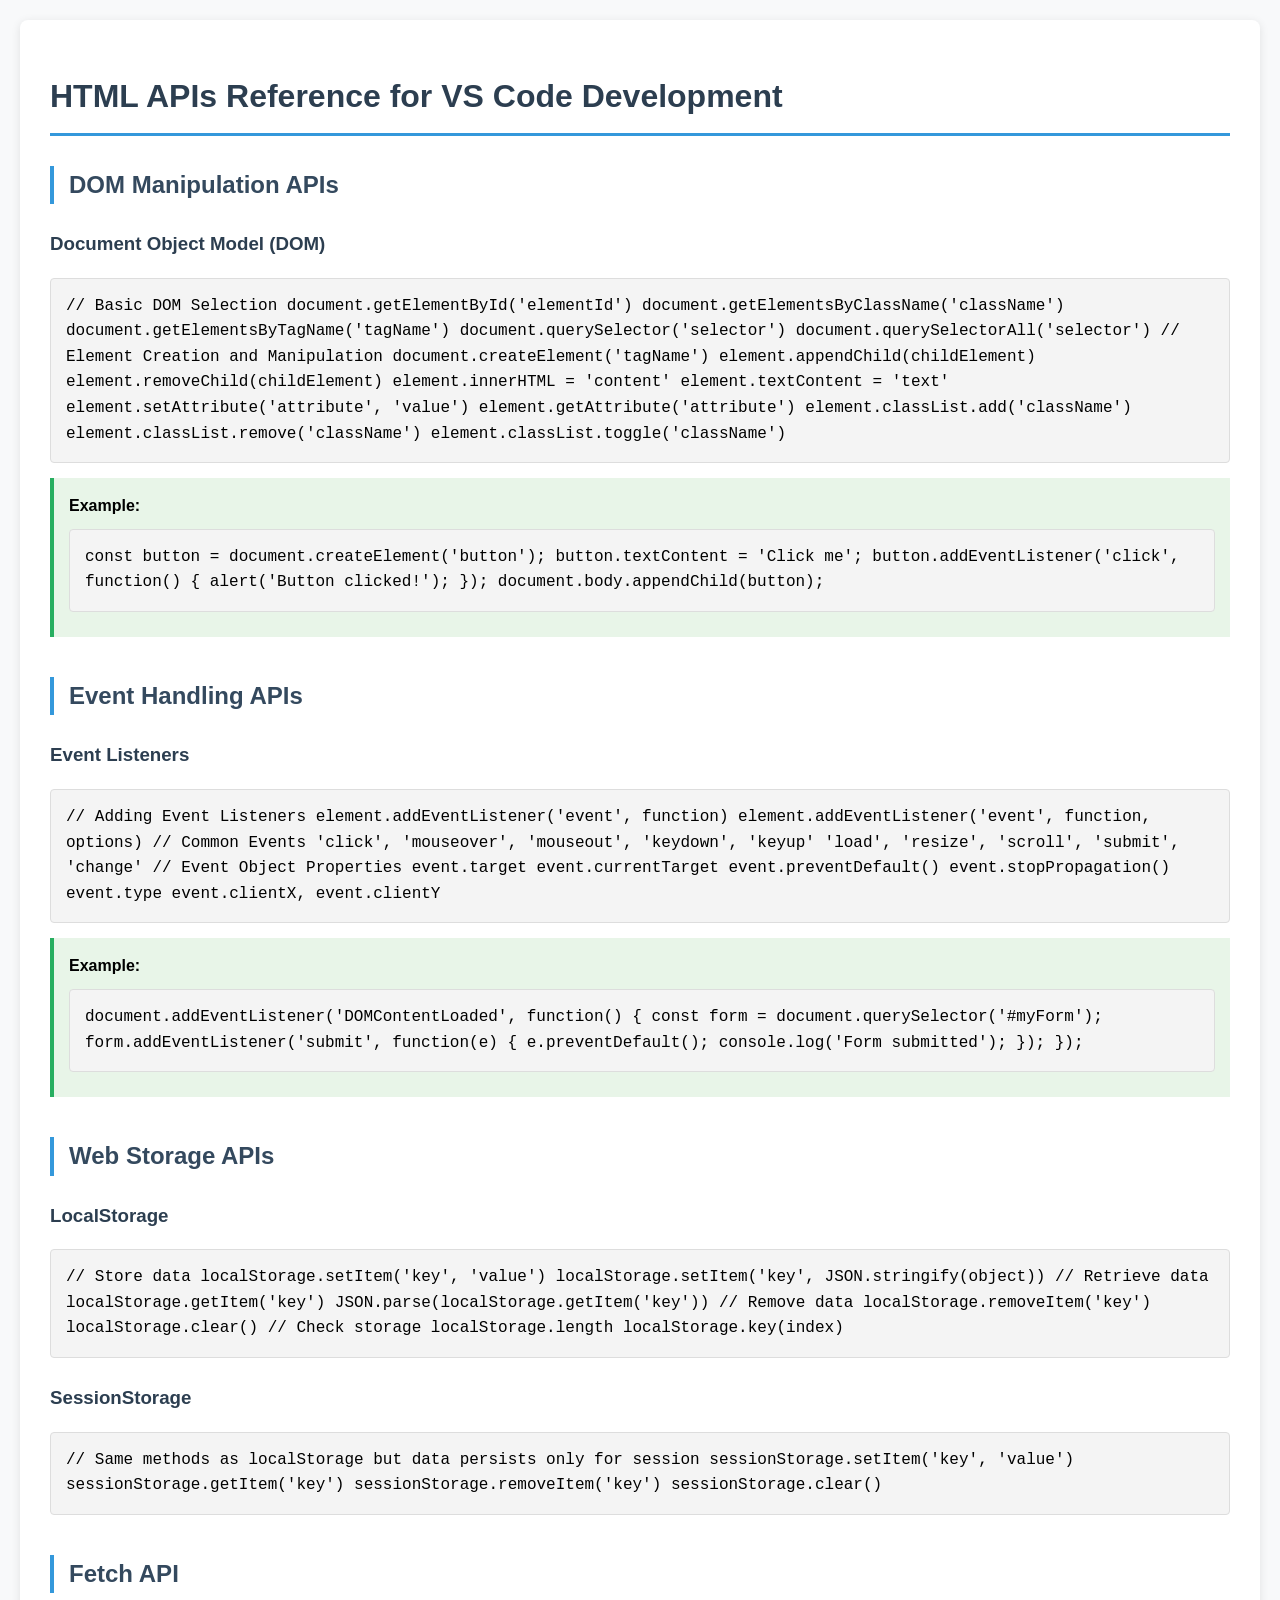
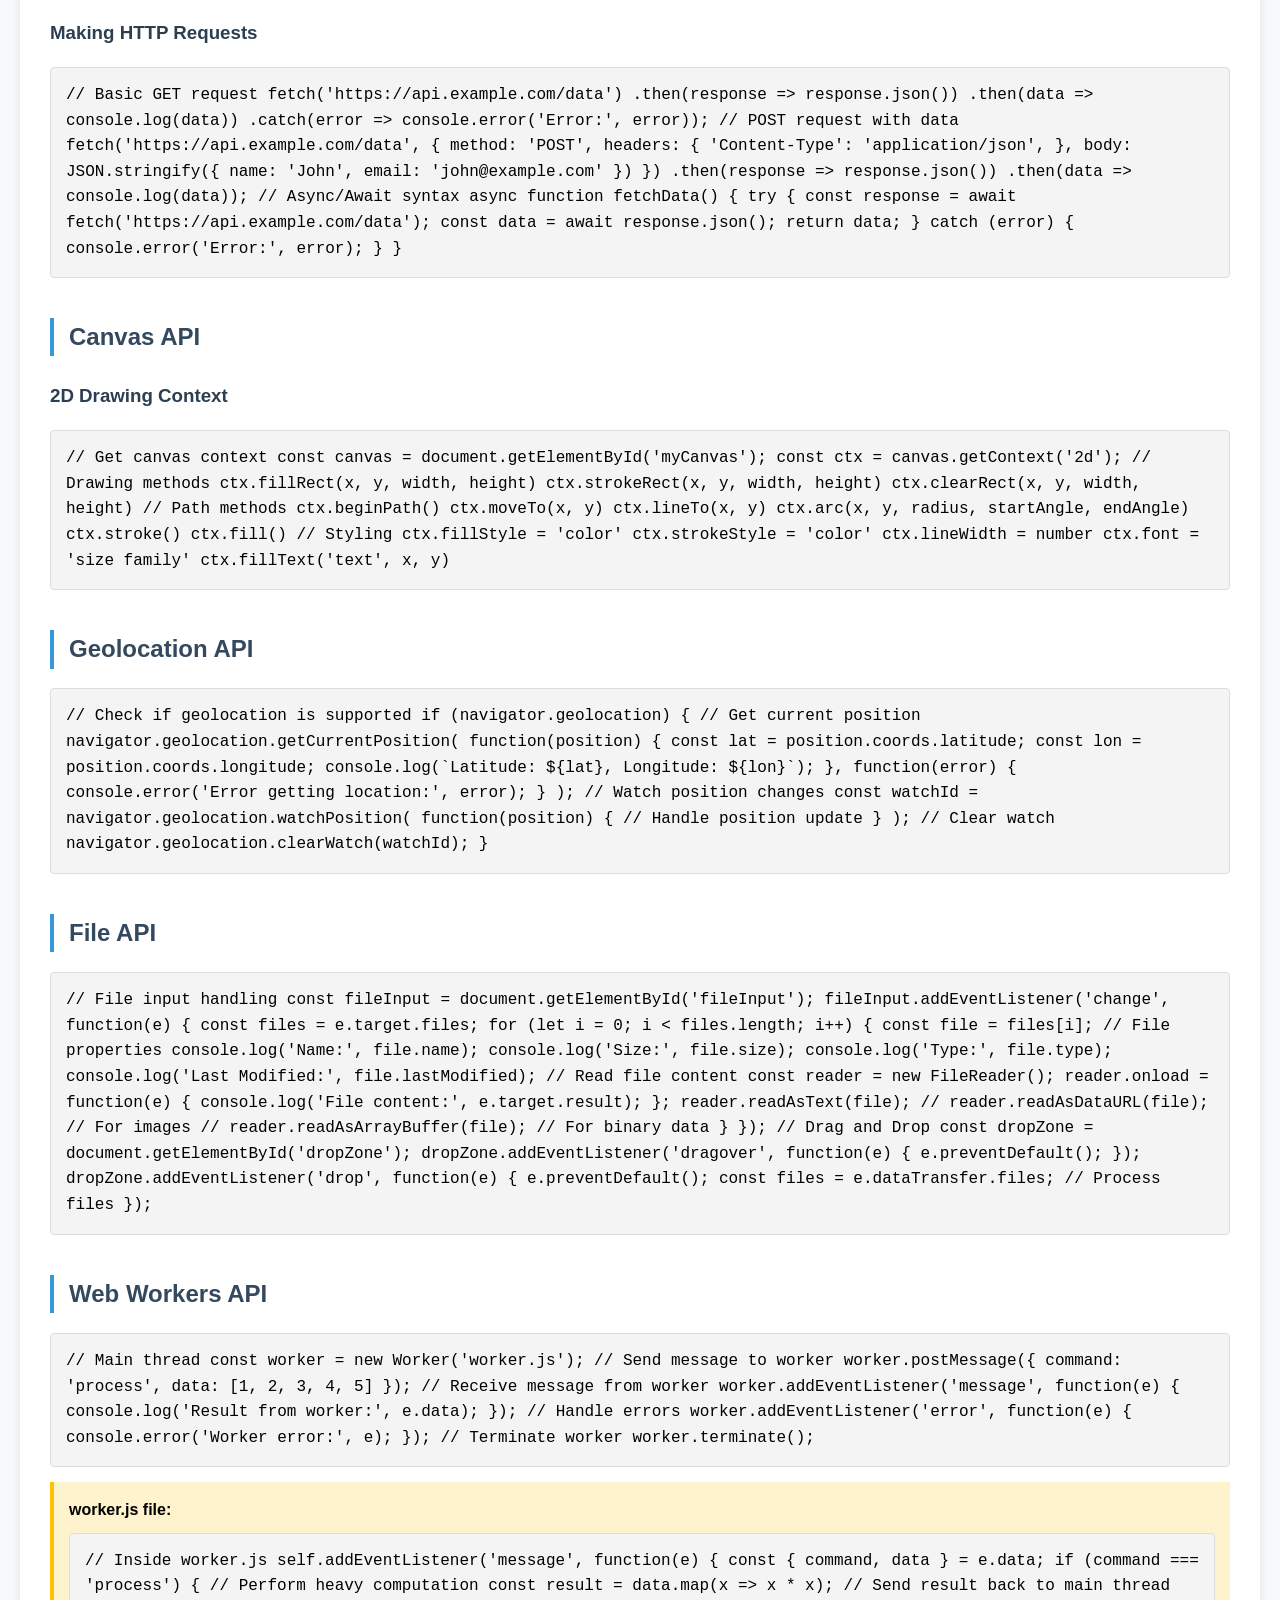
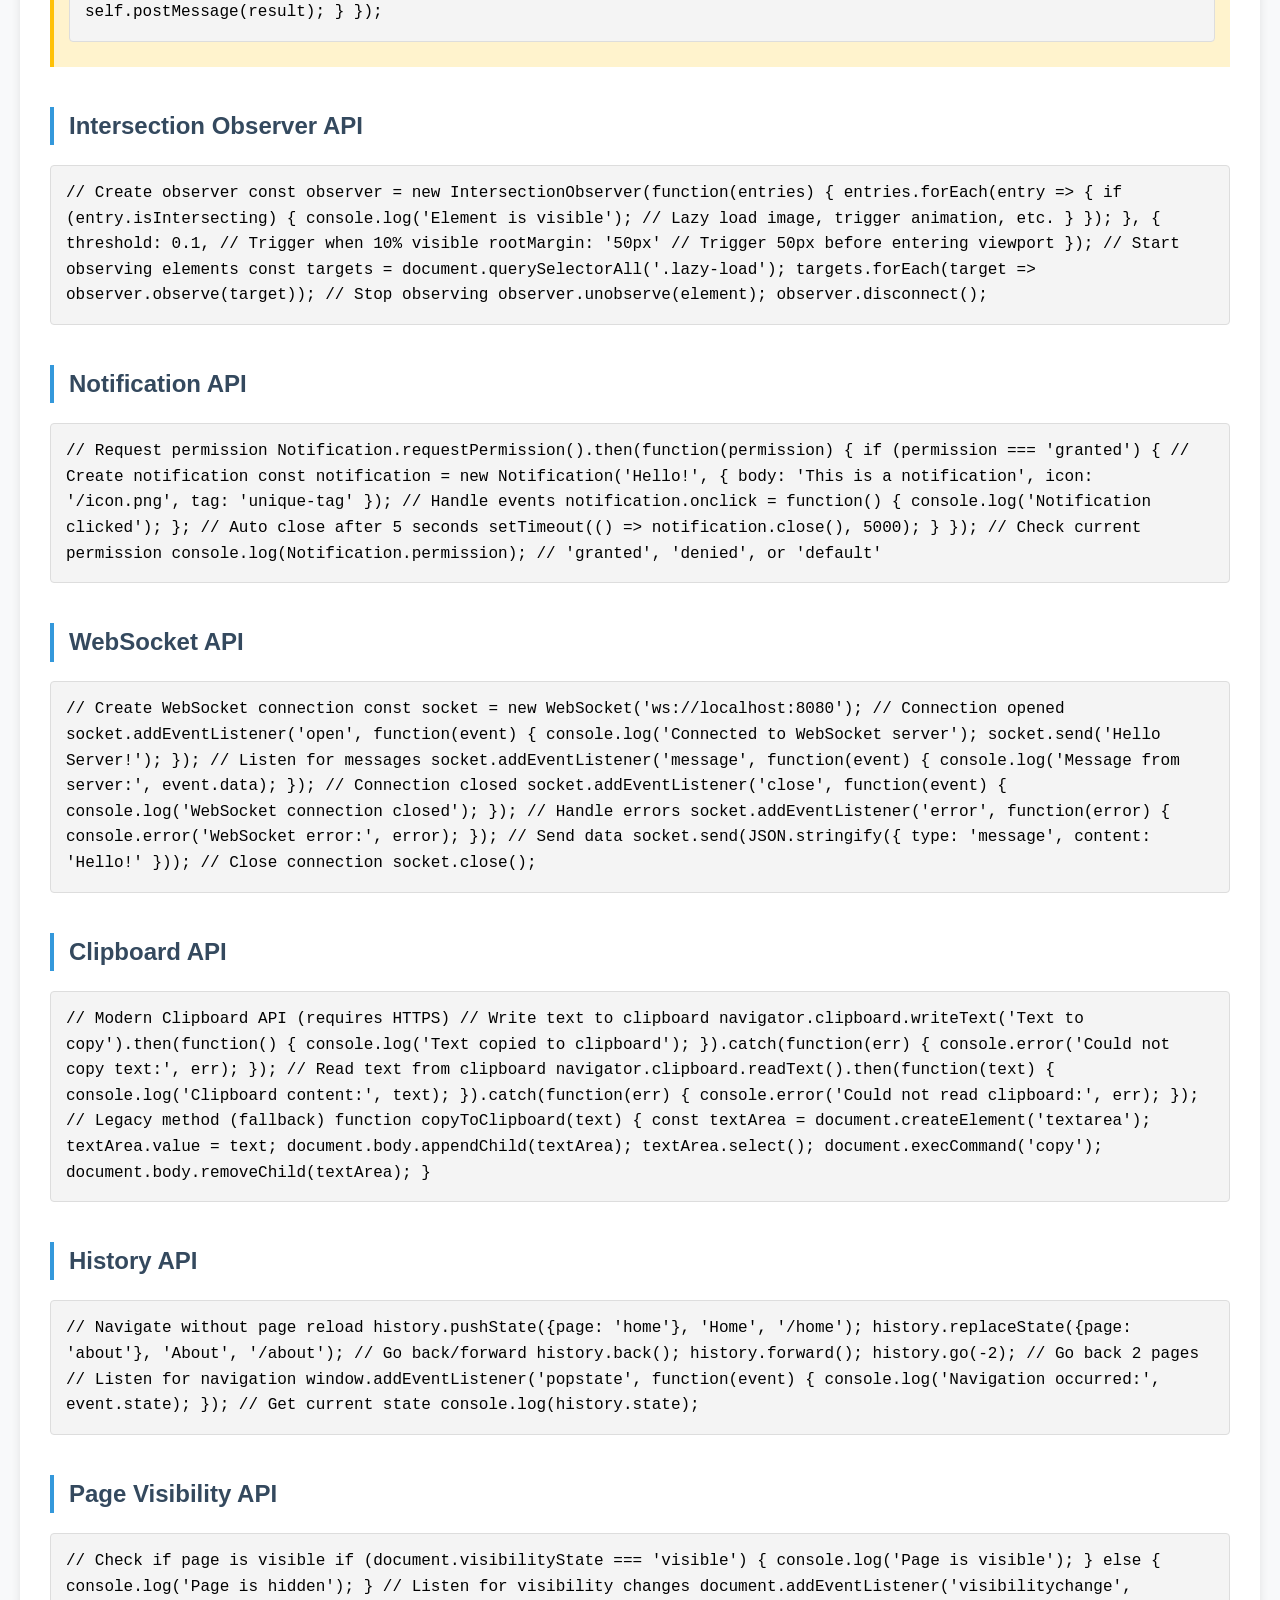
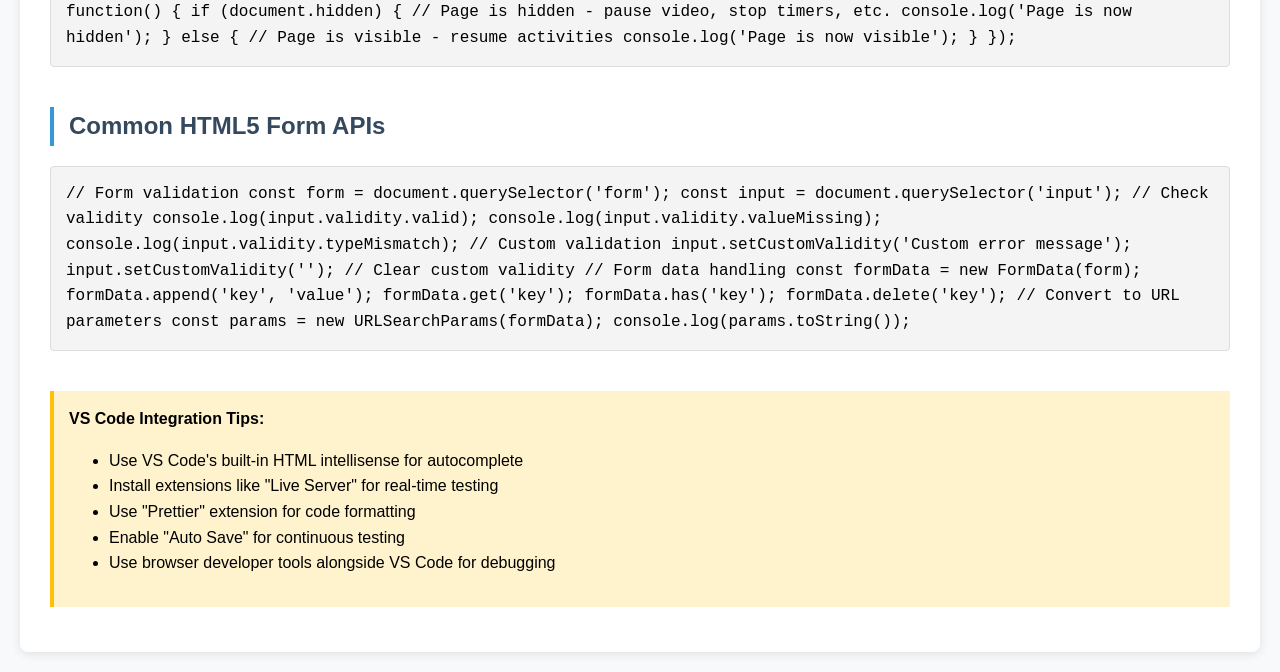
<file: API.html>
<!DOCTYPE html>
<html lang="en">
<head>
    <meta charset="UTF-8">
    <meta name="viewport" content="width=device-width, initial-scale=1.0">
    <title>HTML APIs Reference for VS Code</title>
    <style>
        body {
            font-family: 'Segoe UI', Tahoma, Geneva, Verdana, sans-serif;
            line-height: 1.6;
            margin: 0;
            padding: 20px;
            background-color: #f8f9fa;
        }
        .container {
            max-width: 1200px;
            margin: 0 auto;
            background: white;
            padding: 30px;
            border-radius: 8px;
            box-shadow: 0 2px 10px rgba(0,0,0,0.1);
        }
        h1 {
            color: #2c3e50;
            border-bottom: 3px solid #3498db;
            padding-bottom: 10px;
        }
        h2 {
            color: #34495e;
            margin-top: 30px;
            border-left: 4px solid #3498db;
            padding-left: 15px;
        }
        h3 {
            color: #2c3e50;
            margin-top: 25px;
        }
        .code-block {
            background-color: #f4f4f4;
            border: 1px solid #ddd;
            border-radius: 4px;
            padding: 15px;
            margin: 10px 0;
            font-family: Consolas, 'Courier New', monospace;
            overflow-x: auto;
        }
        .example {
            background-color: #e8f5e8;
            border-left: 4px solid #27ae60;
            padding: 15px;
            margin: 15px 0;
        }
        .note {
            background-color: #fff3cd;
            border-left: 4px solid #ffc107;
            padding: 15px;
            margin: 15px 0;
        }
        .method {
            background-color: #f8f9fa;
            border: 1px solid #dee2e6;
            padding: 10px;
            margin: 10px 0;
            border-radius: 4px;
        }
        .method-name {
            font-weight: bold;
            color: #007bff;
        }
        table {
            width: 100%;
            border-collapse: collapse;
            margin: 15px 0;
        }
        th, td {
            border: 1px solid #ddd;
            padding: 12px;
            text-align: left;
        }
        th {
            background-color: #f2f2f2;
            font-weight: bold;
        }
        .api-section {
            margin-bottom: 40px;
        }
    </style>
</head>
<body>
    <div class="container">
        <h1>HTML APIs Reference for VS Code Development</h1>
        
        <div class="api-section">
            <h2>DOM Manipulation APIs</h2>
            
            <h3>Document Object Model (DOM)</h3>
            <div class="code-block">
// Basic DOM Selection
document.getElementById('elementId')
document.getElementsByClassName('className')
document.getElementsByTagName('tagName')
document.querySelector('selector')
document.querySelectorAll('selector')

// Element Creation and Manipulation
document.createElement('tagName')
element.appendChild(childElement)
element.removeChild(childElement)
element.innerHTML = 'content'
element.textContent = 'text'
element.setAttribute('attribute', 'value')
element.getAttribute('attribute')
element.classList.add('className')
element.classList.remove('className')
element.classList.toggle('className')
            </div>
            
            <div class="example">
                <strong>Example:</strong>
                <div class="code-block">
const button = document.createElement('button');
button.textContent = 'Click me';
button.addEventListener('click', function() {
    alert('Button clicked!');
});
document.body.appendChild(button);
                </div>
            </div>
        </div>

        <div class="api-section">
            <h2>Event Handling APIs</h2>
            
            <h3>Event Listeners</h3>
            <div class="code-block">
// Adding Event Listeners
element.addEventListener('event', function)
element.addEventListener('event', function, options)

// Common Events
'click', 'mouseover', 'mouseout', 'keydown', 'keyup'
'load', 'resize', 'scroll', 'submit', 'change'

// Event Object Properties
event.target
event.currentTarget
event.preventDefault()
event.stopPropagation()
event.type
event.clientX, event.clientY
            </div>
            
            <div class="example">
                <strong>Example:</strong>
                <div class="code-block">
document.addEventListener('DOMContentLoaded', function() {
    const form = document.querySelector('#myForm');
    form.addEventListener('submit', function(e) {
        e.preventDefault();
        console.log('Form submitted');
    });
});
                </div>
            </div>
        </div>

        <div class="api-section">
            <h2>Web Storage APIs</h2>
            
            <h3>LocalStorage</h3>
            <div class="code-block">
// Store data
localStorage.setItem('key', 'value')
localStorage.setItem('key', JSON.stringify(object))

// Retrieve data  
localStorage.getItem('key')
JSON.parse(localStorage.getItem('key'))

// Remove data
localStorage.removeItem('key')
localStorage.clear()

// Check storage
localStorage.length
localStorage.key(index)
            </div>
            
            <h3>SessionStorage</h3>
            <div class="code-block">
// Same methods as localStorage but data persists only for session
sessionStorage.setItem('key', 'value')
sessionStorage.getItem('key')
sessionStorage.removeItem('key')
sessionStorage.clear()
            </div>
        </div>

        <div class="api-section">
            <h2>Fetch API</h2>
            
            <h3>Making HTTP Requests</h3>
            <div class="code-block">
// Basic GET request
fetch('https://api.example.com/data')
    .then(response => response.json())
    .then(data => console.log(data))
    .catch(error => console.error('Error:', error));

// POST request with data
fetch('https://api.example.com/data', {
    method: 'POST',
    headers: {
        'Content-Type': 'application/json',
    },
    body: JSON.stringify({
        name: 'John',
        email: 'john@example.com'
    })
})
.then(response => response.json())
.then(data => console.log(data));

// Async/Await syntax
async function fetchData() {
    try {
        const response = await fetch('https://api.example.com/data');
        const data = await response.json();
        return data;
    } catch (error) {
        console.error('Error:', error);
    }
}
            </div>
        </div>

        <div class="api-section">
            <h2>Canvas API</h2>
            
            <h3>2D Drawing Context</h3>
            <div class="code-block">
// Get canvas context
const canvas = document.getElementById('myCanvas');
const ctx = canvas.getContext('2d');

// Drawing methods
ctx.fillRect(x, y, width, height)
ctx.strokeRect(x, y, width, height)
ctx.clearRect(x, y, width, height)

// Path methods
ctx.beginPath()
ctx.moveTo(x, y)
ctx.lineTo(x, y)
ctx.arc(x, y, radius, startAngle, endAngle)
ctx.stroke()
ctx.fill()

// Styling
ctx.fillStyle = 'color'
ctx.strokeStyle = 'color'
ctx.lineWidth = number
ctx.font = 'size family'
ctx.fillText('text', x, y)
            </div>
        </div>

        <div class="api-section">
            <h2>Geolocation API</h2>
            
            <div class="code-block">
// Check if geolocation is supported
if (navigator.geolocation) {
    // Get current position
    navigator.geolocation.getCurrentPosition(
        function(position) {
            const lat = position.coords.latitude;
            const lon = position.coords.longitude;
            console.log(`Latitude: ${lat}, Longitude: ${lon}`);
        },
        function(error) {
            console.error('Error getting location:', error);
        }
    );
    
    // Watch position changes
    const watchId = navigator.geolocation.watchPosition(
        function(position) {
            // Handle position update
        }
    );
    
    // Clear watch
    navigator.geolocation.clearWatch(watchId);
}
            </div>
        </div>

        <div class="api-section">
            <h2>File API</h2>
            
            <div class="code-block">
// File input handling
const fileInput = document.getElementById('fileInput');
fileInput.addEventListener('change', function(e) {
    const files = e.target.files;
    
    for (let i = 0; i < files.length; i++) {
        const file = files[i];
        
        // File properties
        console.log('Name:', file.name);
        console.log('Size:', file.size);
        console.log('Type:', file.type);
        console.log('Last Modified:', file.lastModified);
        
        // Read file content
        const reader = new FileReader();
        reader.onload = function(e) {
            console.log('File content:', e.target.result);
        };
        reader.readAsText(file);
        // reader.readAsDataURL(file); // For images
        // reader.readAsArrayBuffer(file); // For binary data
    }
});

// Drag and Drop
const dropZone = document.getElementById('dropZone');
dropZone.addEventListener('dragover', function(e) {
    e.preventDefault();
});

dropZone.addEventListener('drop', function(e) {
    e.preventDefault();
    const files = e.dataTransfer.files;
    // Process files
});
            </div>
        </div>

        <div class="api-section">
            <h2>Web Workers API</h2>
            
            <div class="code-block">
// Main thread
const worker = new Worker('worker.js');

// Send message to worker
worker.postMessage({
    command: 'process',
    data: [1, 2, 3, 4, 5]
});

// Receive message from worker
worker.addEventListener('message', function(e) {
    console.log('Result from worker:', e.data);
});

// Handle errors
worker.addEventListener('error', function(e) {
    console.error('Worker error:', e);
});

// Terminate worker
worker.terminate();
            </div>
            
            <div class="note">
                <strong>worker.js file:</strong>
                <div class="code-block">
// Inside worker.js
self.addEventListener('message', function(e) {
    const { command, data } = e.data;
    
    if (command === 'process') {
        // Perform heavy computation
        const result = data.map(x => x * x);
        
        // Send result back to main thread
        self.postMessage(result);
    }
});
                </div>
            </div>
        </div>

        <div class="api-section">
            <h2>Intersection Observer API</h2>
            
            <div class="code-block">
// Create observer
const observer = new IntersectionObserver(function(entries) {
    entries.forEach(entry => {
        if (entry.isIntersecting) {
            console.log('Element is visible');
            // Lazy load image, trigger animation, etc.
        }
    });
}, {
    threshold: 0.1, // Trigger when 10% visible
    rootMargin: '50px' // Trigger 50px before entering viewport
});

// Start observing elements
const targets = document.querySelectorAll('.lazy-load');
targets.forEach(target => observer.observe(target));

// Stop observing
observer.unobserve(element);
observer.disconnect();
            </div>
        </div>

        <div class="api-section">
            <h2>Notification API</h2>
            
            <div class="code-block">
// Request permission
Notification.requestPermission().then(function(permission) {
    if (permission === 'granted') {
        // Create notification
        const notification = new Notification('Hello!', {
            body: 'This is a notification',
            icon: '/icon.png',
            tag: 'unique-tag'
        });
        
        // Handle events
        notification.onclick = function() {
            console.log('Notification clicked');
        };
        
        // Auto close after 5 seconds
        setTimeout(() => notification.close(), 5000);
    }
});

// Check current permission
console.log(Notification.permission); // 'granted', 'denied', or 'default'
            </div>
        </div>

        <div class="api-section">
            <h2>WebSocket API</h2>
            
            <div class="code-block">
// Create WebSocket connection
const socket = new WebSocket('ws://localhost:8080');

// Connection opened
socket.addEventListener('open', function(event) {
    console.log('Connected to WebSocket server');
    socket.send('Hello Server!');
});

// Listen for messages
socket.addEventListener('message', function(event) {
    console.log('Message from server:', event.data);
});

// Connection closed
socket.addEventListener('close', function(event) {
    console.log('WebSocket connection closed');
});

// Handle errors
socket.addEventListener('error', function(error) {
    console.error('WebSocket error:', error);
});

// Send data
socket.send(JSON.stringify({
    type: 'message',
    content: 'Hello!'
}));

// Close connection
socket.close();
            </div>
        </div>

        <div class="api-section">
            <h2>Clipboard API</h2>
            
            <div class="code-block">
// Modern Clipboard API (requires HTTPS)
// Write text to clipboard
navigator.clipboard.writeText('Text to copy').then(function() {
    console.log('Text copied to clipboard');
}).catch(function(err) {
    console.error('Could not copy text:', err);
});

// Read text from clipboard
navigator.clipboard.readText().then(function(text) {
    console.log('Clipboard content:', text);
}).catch(function(err) {
    console.error('Could not read clipboard:', err);
});

// Legacy method (fallback)
function copyToClipboard(text) {
    const textArea = document.createElement('textarea');
    textArea.value = text;
    document.body.appendChild(textArea);
    textArea.select();
    document.execCommand('copy');
    document.body.removeChild(textArea);
}
            </div>
        </div>

        <div class="api-section">
            <h2>History API</h2>
            
            <div class="code-block">
// Navigate without page reload
history.pushState({page: 'home'}, 'Home', '/home');
history.replaceState({page: 'about'}, 'About', '/about');

// Go back/forward
history.back();
history.forward();
history.go(-2); // Go back 2 pages

// Listen for navigation
window.addEventListener('popstate', function(event) {
    console.log('Navigation occurred:', event.state);
});

// Get current state
console.log(history.state);
            </div>
        </div>

        <div class="api-section">
            <h2>Page Visibility API</h2>
            
            <div class="code-block">
// Check if page is visible
if (document.visibilityState === 'visible') {
    console.log('Page is visible');
} else {
    console.log('Page is hidden');
}

// Listen for visibility changes
document.addEventListener('visibilitychange', function() {
    if (document.hidden) {
        // Page is hidden - pause video, stop timers, etc.
        console.log('Page is now hidden');
    } else {
        // Page is visible - resume activities
        console.log('Page is now visible');
    }
});
            </div>
        </div>

        <div class="api-section">
            <h2>Common HTML5 Form APIs</h2>
            
            <div class="code-block">
// Form validation
const form = document.querySelector('form');
const input = document.querySelector('input');

// Check validity
console.log(input.validity.valid);
console.log(input.validity.valueMissing);
console.log(input.validity.typeMismatch);

// Custom validation
input.setCustomValidity('Custom error message');
input.setCustomValidity(''); // Clear custom validity

// Form data handling
const formData = new FormData(form);
formData.append('key', 'value');
formData.get('key');
formData.has('key');
formData.delete('key');

// Convert to URL parameters
const params = new URLSearchParams(formData);
console.log(params.toString());
            </div>
        </div>

        <div class="note">
            <strong>VS Code Integration Tips:</strong>
            <ul>
                <li>Use VS Code's built-in HTML intellisense for autocomplete</li>
                <li>Install extensions like "Live Server" for real-time testing</li>
                <li>Use "Prettier" extension for code formatting</li>
                <li>Enable "Auto Save" for continuous testing</li>
                <li>Use browser developer tools alongside VS Code for debugging</li>
            </ul>
        </div>
    </div>
</body>
</html>
</file>
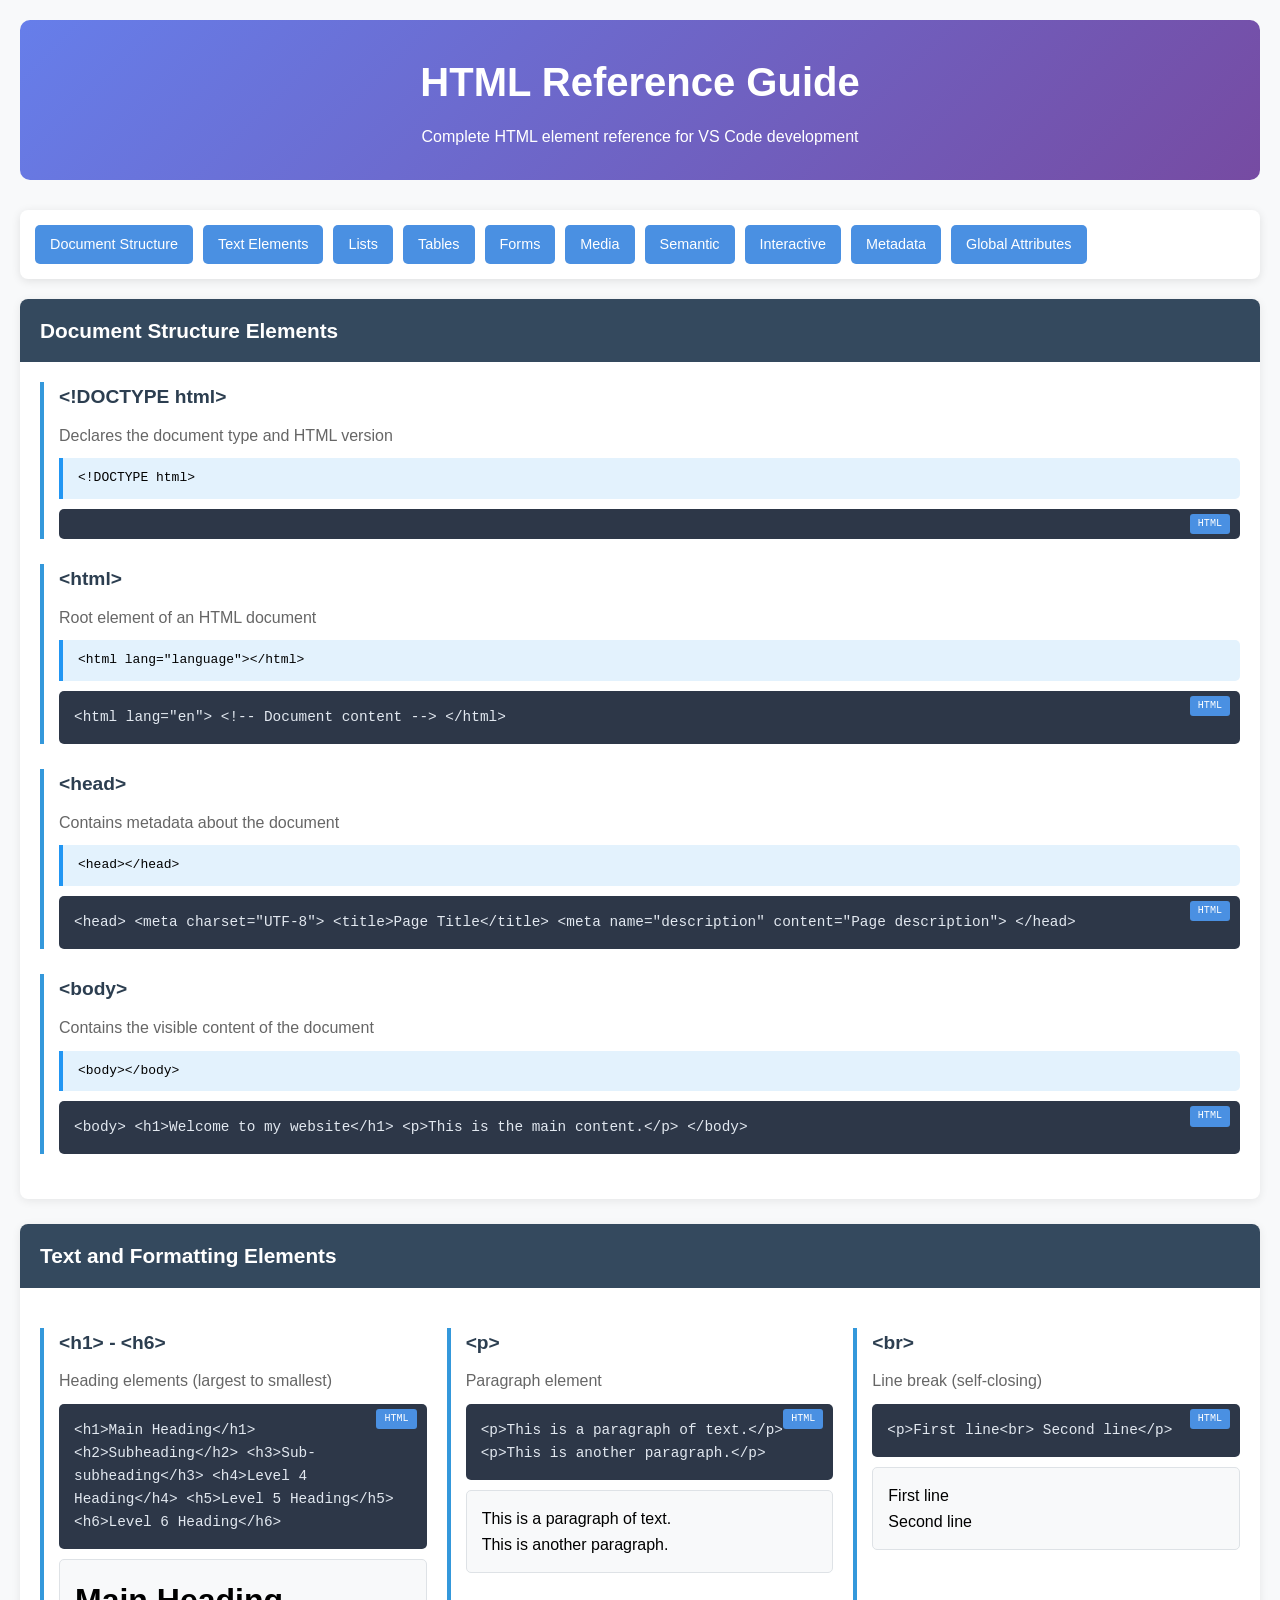
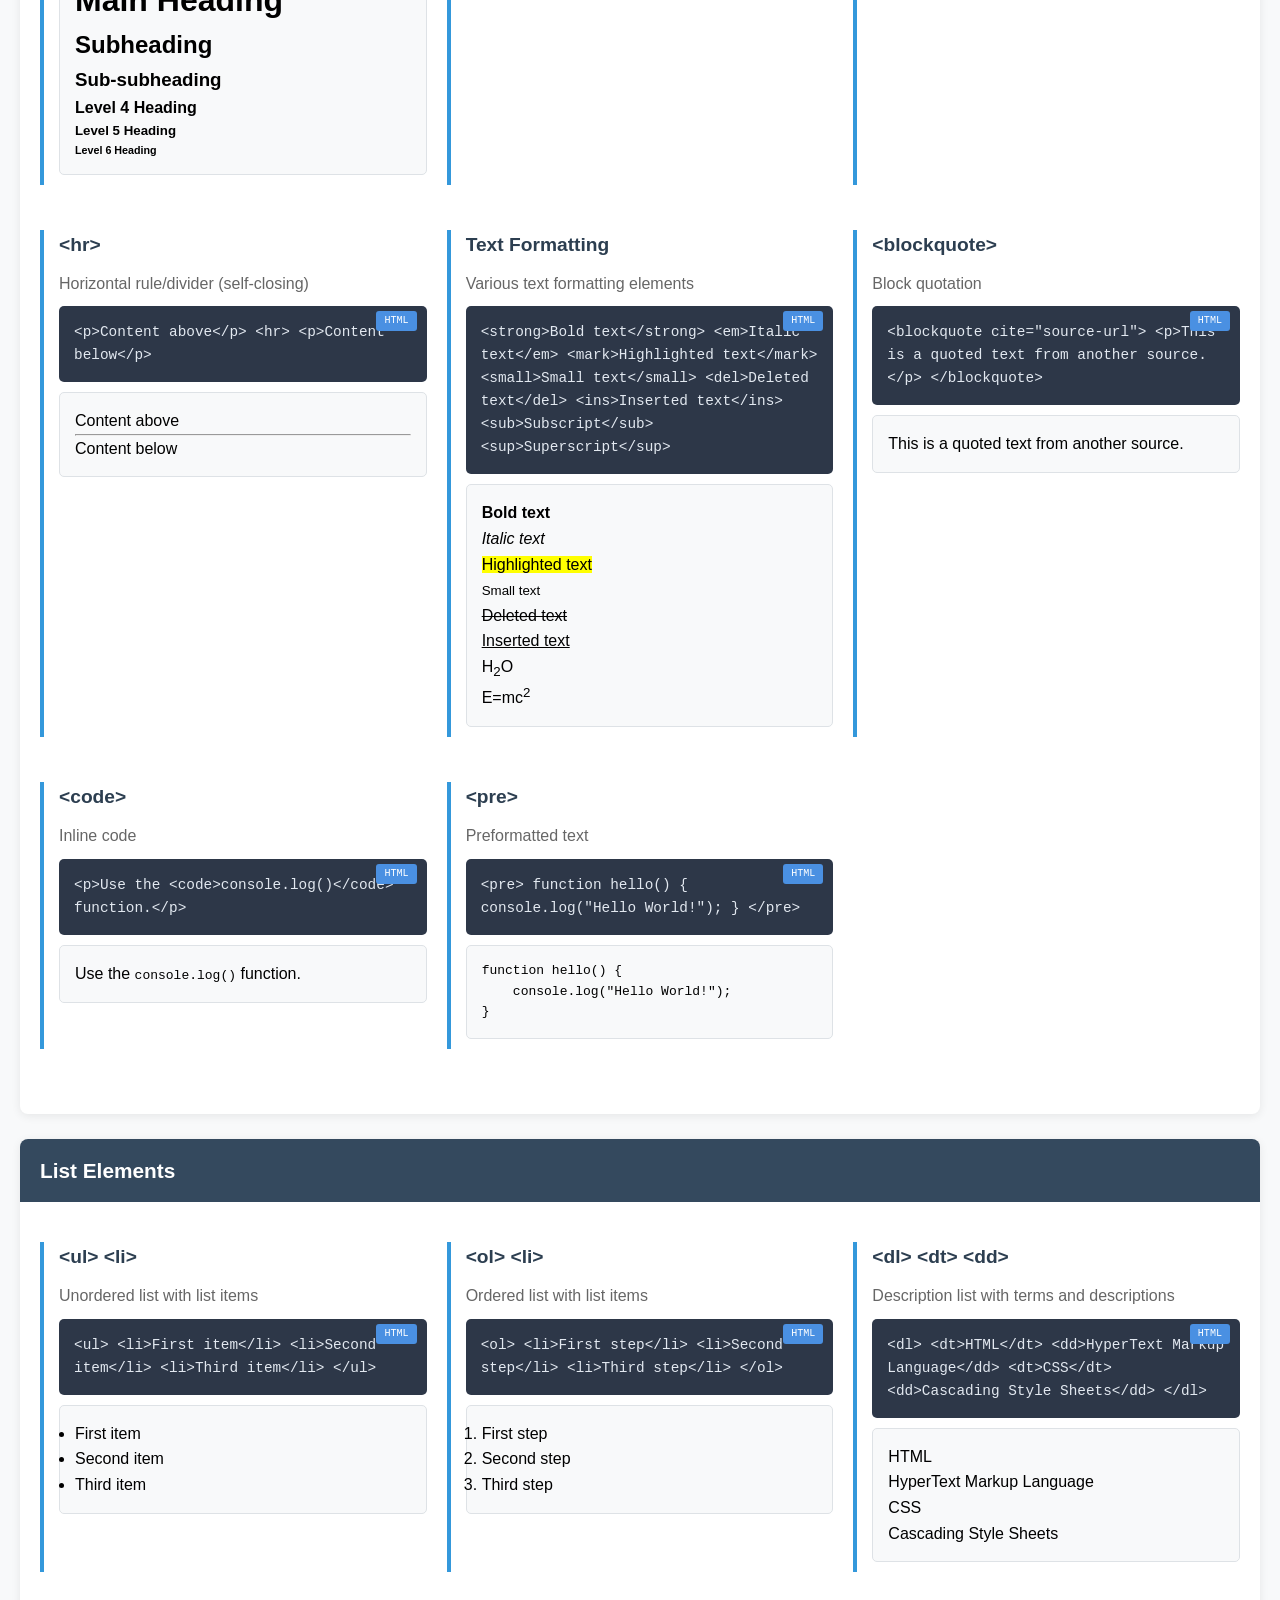
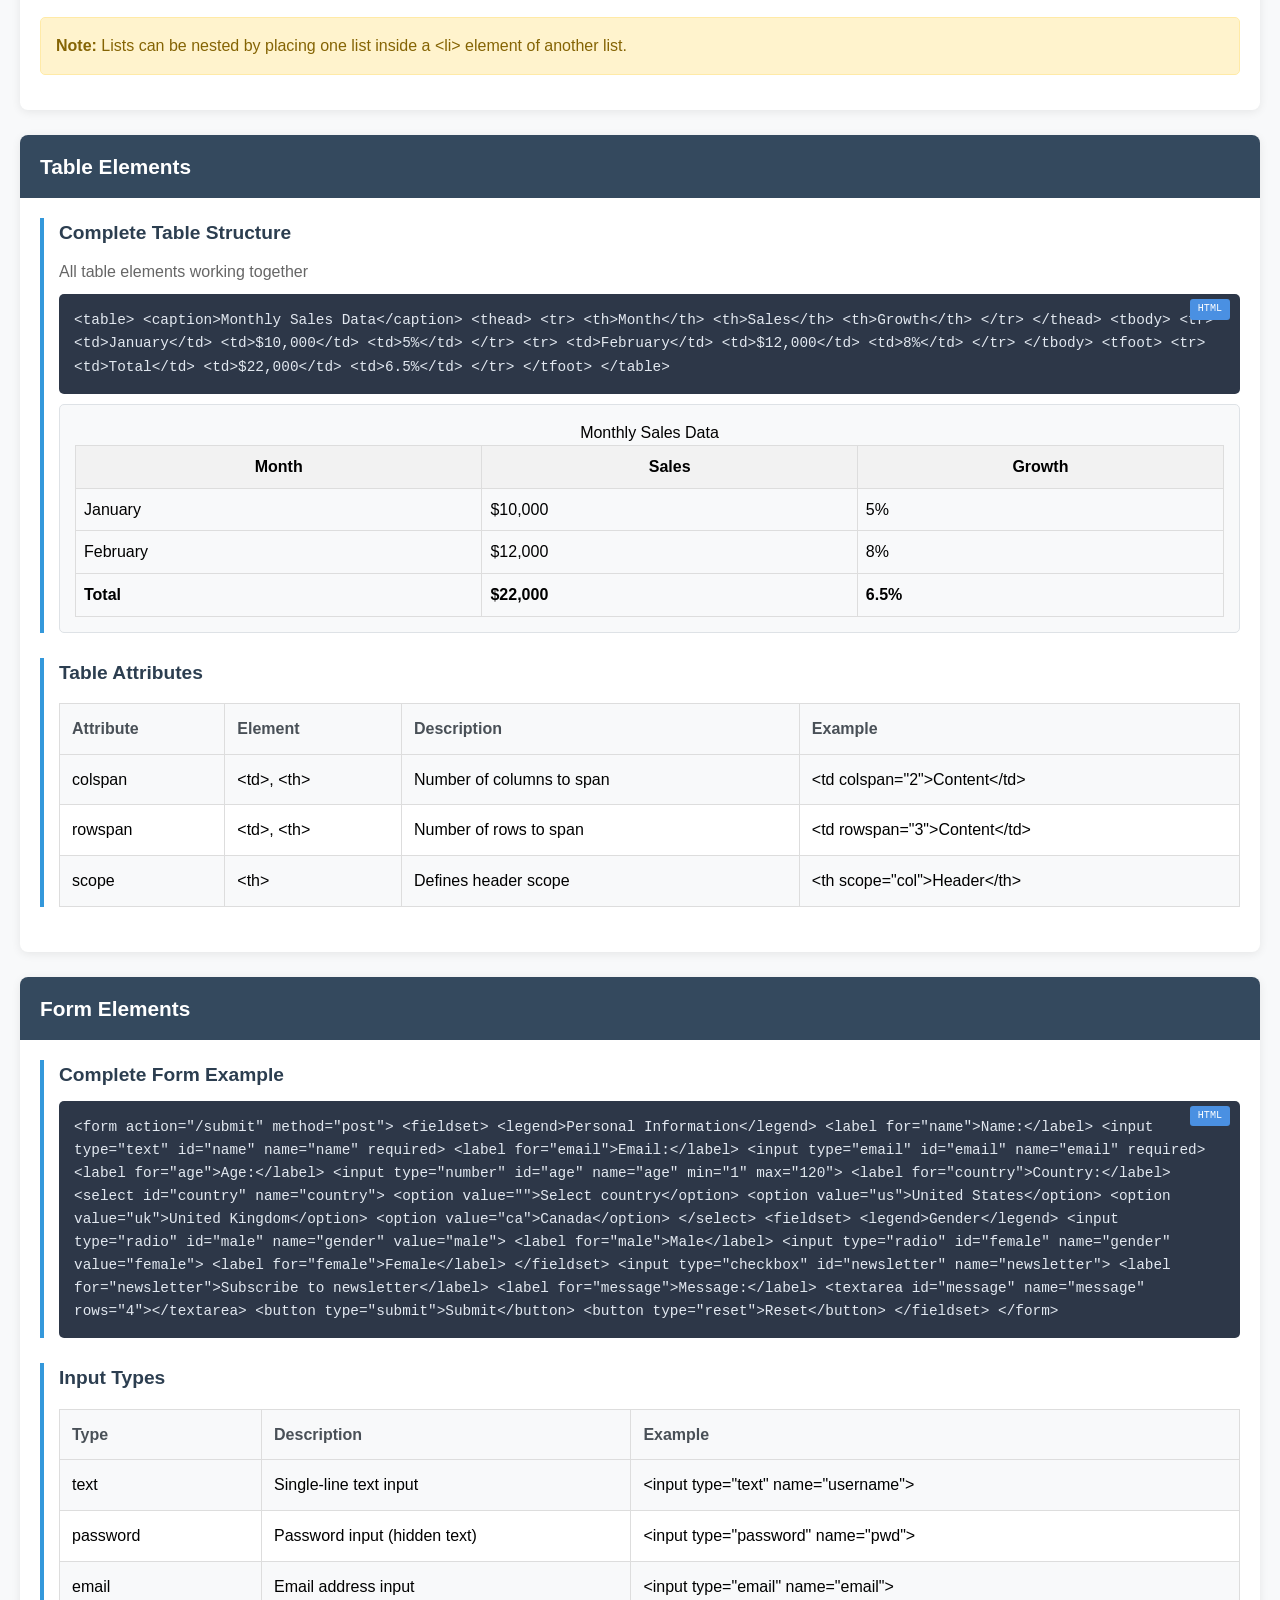
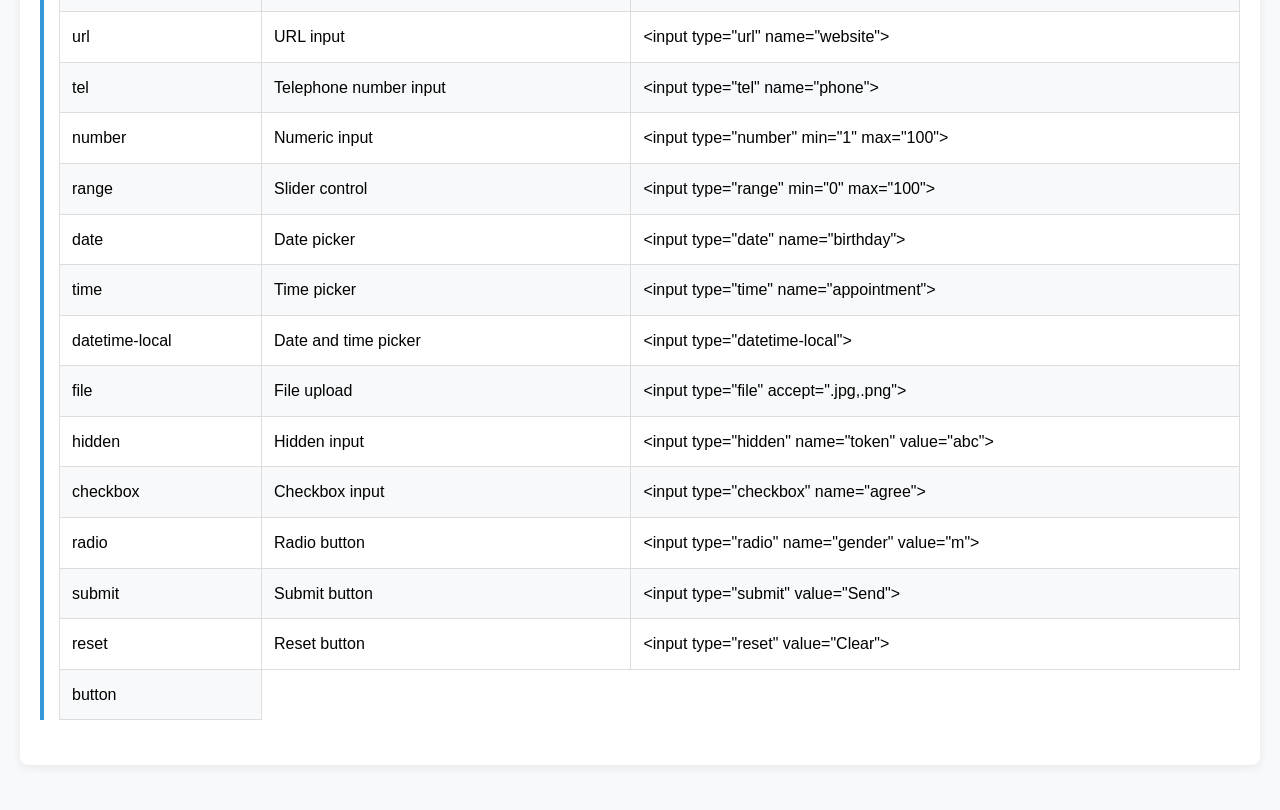
<file: references.html>
<!DOCTYPE html>
<html lang="en">
<head>
    <meta charset="UTF-8">
    <meta name="viewport" content="width=device-width, initial-scale=1.0">
    <title>HTML Reference Guide</title>
    <style>
        * {
            margin: 0;
            padding: 0;
            box-sizing: border-box;
        }
        body {
            font-family: 'Segoe UI', Tahoma, Geneva, Verdana, sans-serif;
            line-height: 1.6;
            background-color: #f8f9fa;
        }
        .container {
            max-width: 1400px;
            margin: 0 auto;
            padding: 20px;
        }
        .header {
            background: linear-gradient(135deg, #667eea 0%, #764ba2 100%);
            color: white;
            padding: 30px 20px;
            border-radius: 10px;
            margin-bottom: 30px;
            text-align: center;
        }
        .header h1 {
            font-size: 2.5em;
            margin-bottom: 10px;
        }
        .nav-menu {
            background: white;
            border-radius: 8px;
            padding: 15px;
            margin-bottom: 20px;
            box-shadow: 0 2px 10px rgba(0,0,0,0.1);
            display: flex;
            flex-wrap: wrap;
            gap: 10px;
        }
        .nav-item {
            background: #4a90e2;
            color: white;
            padding: 8px 15px;
            border-radius: 5px;
            text-decoration: none;
            font-size: 0.9em;
            transition: background 0.3s;
        }
        .nav-item:hover {
            background: #357abd;
        }
        .section {
            background: white;
            border-radius: 8px;
            margin-bottom: 25px;
            box-shadow: 0 2px 10px rgba(0,0,0,0.08);
            overflow: hidden;
        }
        .section-header {
            background: #34495e;
            color: white;
            padding: 15px 20px;
            font-size: 1.3em;
            font-weight: bold;
        }
        .section-content {
            padding: 20px;
        }
        .element-group {
            margin-bottom: 25px;
            border-left: 4px solid #3498db;
            padding-left: 15px;
        }
        .element-title {
            font-size: 1.2em;
            font-weight: bold;
            color: #2c3e50;
            margin-bottom: 10px;
        }
        .element-desc {
            color: #666;
            margin-bottom: 10px;
        }
        .code-example {
            background: #2d3748;
            color: #e2e8f0;
            padding: 15px;
            border-radius: 5px;
            font-family: 'Courier New', monospace;
            font-size: 0.9em;
            overflow-x: auto;
            margin: 10px 0;
            position: relative;
        }
        .code-example::before {
            content: 'HTML';
            position: absolute;
            top: 5px;
            right: 10px;
            background: #4a90e2;
            color: white;
            padding: 2px 8px;
            border-radius: 3px;
            font-size: 0.7em;
        }
        .output-example {
            background: #f8f9fa;
            border: 1px solid #dee2e6;
            padding: 15px;
            border-radius: 5px;
            margin: 10px 0;
        }
        .attr-table {
            width: 100%;
            border-collapse: collapse;
            margin: 15px 0;
            background: white;
        }
        .attr-table th,
        .attr-table td {
            border: 1px solid #ddd;
            padding: 12px;
            text-align: left;
        }
        .attr-table th {
            background: #f8f9fa;
            font-weight: bold;
            color: #495057;
        }
        .attr-table tr:nth-child(even) {
            background: #f8f9fa;
        }
        .tag-syntax {
            background: #e3f2fd;
            border-left: 4px solid #2196f3;
            padding: 10px 15px;
            margin: 10px 0;
            font-family: monospace;
            border-radius: 0 5px 5px 0;
        }
        .note {
            background: #fff3cd;
            border: 1px solid #ffeaa7;
            border-radius: 5px;
            padding: 15px;
            margin: 15px 0;
            color: #856404;
        }
        .note strong {
            color: #856404;
        }
        .grid-layout {
            display: grid;
            grid-template-columns: repeat(auto-fit, minmax(300px, 1fr));
            gap: 20px;
            margin: 20px 0;
        }
        .quick-ref {
            background: #e8f5e8;
            border: 1px solid #c3e6c3;
            padding: 15px;
            border-radius: 5px;
        }
        .copy-btn {
            background: #28a745;
            color: white;
            border: none;
            padding: 5px 10px;
            border-radius: 3px;
            cursor: pointer;
            font-size: 0.8em;
            float: right;
            margin-top: -35px;
            margin-right: 10px;
        }
        .copy-btn:hover {
            background: #218838;
        }
        @media (max-width: 768px) {
            .nav-menu {
                flex-direction: column;
            }
            .grid-layout {
                grid-template-columns: 1fr;
            }
        }
    </style>
</head>
<body>
    <div class="container">
        <div class="header">
            <h1>HTML Reference Guide</h1>
            <p>Complete HTML element reference for VS Code development</p>
        </div>

        <div class="nav-menu">
            <a href="#structure" class="nav-item">Document Structure</a>
            <a href="#text" class="nav-item">Text Elements</a>
            <a href="#lists" class="nav-item">Lists</a>
            <a href="#tables" class="nav-item">Tables</a>
            <a href="#forms" class="nav-item">Forms</a>
            <a href="#media" class="nav-item">Media</a>
            <a href="#semantic" class="nav-item">Semantic</a>
            <a href="#interactive" class="nav-item">Interactive</a>
            <a href="#meta" class="nav-item">Metadata</a>
            <a href="#global" class="nav-item">Global Attributes</a>
        </div>

        <!-- Document Structure -->
        <div class="section" id="structure">
            <div class="section-header">Document Structure Elements</div>
            <div class="section-content">
                <div class="element-group">
                    <div class="element-title">&lt;!DOCTYPE html&gt;</div>
                    <div class="element-desc">Declares the document type and HTML version</div>
                    <div class="tag-syntax">&lt;!DOCTYPE html&gt;</div>
                    <div class="code-example"><!DOCTYPE html></div>
                </div>

                <div class="element-group">
                    <div class="element-title">&lt;html&gt;</div>
                    <div class="element-desc">Root element of an HTML document</div>
                    <div class="tag-syntax">&lt;html lang="language"&gt;&lt;/html&gt;</div>
                    <div class="code-example">&lt;html lang="en"&gt;
  &lt;!-- Document content --&gt;
&lt;/html&gt;</div>
                </div>

                <div class="element-group">
                    <div class="element-title">&lt;head&gt;</div>
                    <div class="element-desc">Contains metadata about the document</div>
                    <div class="tag-syntax">&lt;head&gt;&lt;/head&gt;</div>
                    <div class="code-example">&lt;head&gt;
  &lt;meta charset="UTF-8"&gt;
  &lt;title&gt;Page Title&lt;/title&gt;
  &lt;meta name="description" content="Page description"&gt;
&lt;/head&gt;</div>
                </div>

                <div class="element-group">
                    <div class="element-title">&lt;body&gt;</div>
                    <div class="element-desc">Contains the visible content of the document</div>
                    <div class="tag-syntax">&lt;body&gt;&lt;/body&gt;</div>
                    <div class="code-example">&lt;body&gt;
  &lt;h1&gt;Welcome to my website&lt;/h1&gt;
  &lt;p&gt;This is the main content.&lt;/p&gt;
&lt;/body&gt;</div>
                </div>
            </div>
        </div>

        <!-- Text Elements -->
        <div class="section" id="text">
            <div class="section-header">Text and Formatting Elements</div>
            <div class="section-content">
                <div class="grid-layout">
                    <div class="element-group">
                        <div class="element-title">&lt;h1&gt; - &lt;h6&gt;</div>
                        <div class="element-desc">Heading elements (largest to smallest)</div>
                        <div class="code-example">&lt;h1&gt;Main Heading&lt;/h1&gt;
&lt;h2&gt;Subheading&lt;/h2&gt;
&lt;h3&gt;Sub-subheading&lt;/h3&gt;
&lt;h4&gt;Level 4 Heading&lt;/h4&gt;
&lt;h5&gt;Level 5 Heading&lt;/h5&gt;
&lt;h6&gt;Level 6 Heading&lt;/h6&gt;</div>
                        <div class="output-example">
                            <h1>Main Heading</h1>
                            <h2>Subheading</h2>
                            <h3>Sub-subheading</h3>
                            <h4>Level 4 Heading</h4>
                            <h5>Level 5 Heading</h5>
                            <h6>Level 6 Heading</h6>
                        </div>
                    </div>

                    <div class="element-group">
                        <div class="element-title">&lt;p&gt;</div>
                        <div class="element-desc">Paragraph element</div>
                        <div class="code-example">&lt;p&gt;This is a paragraph of text.&lt;/p&gt;
&lt;p&gt;This is another paragraph.&lt;/p&gt;</div>
                        <div class="output-example">
                            <p>This is a paragraph of text.</p>
                            <p>This is another paragraph.</p>
                        </div>
                    </div>

                    <div class="element-group">
                        <div class="element-title">&lt;br&gt;</div>
                        <div class="element-desc">Line break (self-closing)</div>
                        <div class="code-example">&lt;p&gt;First line&lt;br&gt;
Second line&lt;/p&gt;</div>
                        <div class="output-example">
                            <p>First line<br>Second line</p>
                        </div>
                    </div>

                    <div class="element-group">
                        <div class="element-title">&lt;hr&gt;</div>
                        <div class="element-desc">Horizontal rule/divider (self-closing)</div>
                        <div class="code-example">&lt;p&gt;Content above&lt;/p&gt;
&lt;hr&gt;
&lt;p&gt;Content below&lt;/p&gt;</div>
                        <div class="output-example">
                            <p>Content above</p>
                            <hr>
                            <p>Content below</p>
                        </div>
                    </div>

                    <div class="element-group">
                        <div class="element-title">Text Formatting</div>
                        <div class="element-desc">Various text formatting elements</div>
                        <div class="code-example">&lt;strong&gt;Bold text&lt;/strong&gt;
&lt;em&gt;Italic text&lt;/em&gt;
&lt;mark&gt;Highlighted text&lt;/mark&gt;
&lt;small&gt;Small text&lt;/small&gt;
&lt;del&gt;Deleted text&lt;/del&gt;
&lt;ins&gt;Inserted text&lt;/ins&gt;
&lt;sub&gt;Subscript&lt;/sub&gt;
&lt;sup&gt;Superscript&lt;/sup&gt;</div>
                        <div class="output-example">
                            <strong>Bold text</strong><br>
                            <em>Italic text</em><br>
                            <mark>Highlighted text</mark><br>
                            <small>Small text</small><br>
                            <del>Deleted text</del><br>
                            <ins>Inserted text</ins><br>
                            H<sub>2</sub>O<br>
                            E=mc<sup>2</sup>
                        </div>
                    </div>

                    <div class="element-group">
                        <div class="element-title">&lt;blockquote&gt;</div>
                        <div class="element-desc">Block quotation</div>
                        <div class="code-example">&lt;blockquote cite="source-url"&gt;
  &lt;p&gt;This is a quoted text from another source.&lt;/p&gt;
&lt;/blockquote&gt;</div>
                        <div class="output-example">
                            <blockquote cite="source-url">
                                <p>This is a quoted text from another source.</p>
                            </blockquote>
                        </div>
                    </div>

                    <div class="element-group">
                        <div class="element-title">&lt;code&gt;</div>
                        <div class="element-desc">Inline code</div>
                        <div class="code-example">&lt;p&gt;Use the &lt;code&gt;console.log()&lt;/code&gt; function.&lt;/p&gt;</div>
                        <div class="output-example">
                            <p>Use the <code>console.log()</code> function.</p>
                        </div>
                    </div>

                    <div class="element-group">
                        <div class="element-title">&lt;pre&gt;</div>
                        <div class="element-desc">Preformatted text</div>
                        <div class="code-example">&lt;pre&gt;
function hello() {
    console.log("Hello World!");
}
&lt;/pre&gt;</div>
                        <div class="output-example">
                            <pre>function hello() {
    console.log("Hello World!");
}</pre>
                        </div>
                    </div>
                </div>
            </div>
        </div>

        <!-- Lists -->
        <div class="section" id="lists">
            <div class="section-header">List Elements</div>
            <div class="section-content">
                <div class="grid-layout">
                    <div class="element-group">
                        <div class="element-title">&lt;ul&gt; &lt;li&gt;</div>
                        <div class="element-desc">Unordered list with list items</div>
                        <div class="code-example">&lt;ul&gt;
  &lt;li&gt;First item&lt;/li&gt;
  &lt;li&gt;Second item&lt;/li&gt;
  &lt;li&gt;Third item&lt;/li&gt;
&lt;/ul&gt;</div>
                        <div class="output-example">
                            <ul>
                                <li>First item</li>
                                <li>Second item</li>
                                <li>Third item</li>
                            </ul>
                        </div>
                    </div>

                    <div class="element-group">
                        <div class="element-title">&lt;ol&gt; &lt;li&gt;</div>
                        <div class="element-desc">Ordered list with list items</div>
                        <div class="code-example">&lt;ol&gt;
  &lt;li&gt;First step&lt;/li&gt;
  &lt;li&gt;Second step&lt;/li&gt;
  &lt;li&gt;Third step&lt;/li&gt;
&lt;/ol&gt;</div>
                        <div class="output-example">
                            <ol>
                                <li>First step</li>
                                <li>Second step</li>
                                <li>Third step</li>
                            </ol>
                        </div>
                    </div>

                    <div class="element-group">
                        <div class="element-title">&lt;dl&gt; &lt;dt&gt; &lt;dd&gt;</div>
                        <div class="element-desc">Description list with terms and descriptions</div>
                        <div class="code-example">&lt;dl&gt;
  &lt;dt&gt;HTML&lt;/dt&gt;
  &lt;dd&gt;HyperText Markup Language&lt;/dd&gt;
  &lt;dt&gt;CSS&lt;/dt&gt;
  &lt;dd&gt;Cascading Style Sheets&lt;/dd&gt;
&lt;/dl&gt;</div>
                        <div class="output-example">
                            <dl>
                                <dt>HTML</dt>
                                <dd>HyperText Markup Language</dd>
                                <dt>CSS</dt>
                                <dd>Cascading Style Sheets</dd>
                            </dl>
                        </div>
                    </div>
                </div>

                <div class="note">
                    <strong>Note:</strong> Lists can be nested by placing one list inside a &lt;li&gt; element of another list.
                </div>
            </div>
        </div>

        <!-- Tables -->
        <div class="section" id="tables">
            <div class="section-header">Table Elements</div>
            <div class="section-content">
                <div class="element-group">
                    <div class="element-title">Complete Table Structure</div>
                    <div class="element-desc">All table elements working together</div>
                    <div class="code-example">&lt;table&gt;
  &lt;caption&gt;Monthly Sales Data&lt;/caption&gt;
  &lt;thead&gt;
    &lt;tr&gt;
      &lt;th&gt;Month&lt;/th&gt;
      &lt;th&gt;Sales&lt;/th&gt;
      &lt;th&gt;Growth&lt;/th&gt;
    &lt;/tr&gt;
  &lt;/thead&gt;
  &lt;tbody&gt;
    &lt;tr&gt;
      &lt;td&gt;January&lt;/td&gt;
      &lt;td&gt;$10,000&lt;/td&gt;
      &lt;td&gt;5%&lt;/td&gt;
    &lt;/tr&gt;
    &lt;tr&gt;
      &lt;td&gt;February&lt;/td&gt;
      &lt;td&gt;$12,000&lt;/td&gt;
      &lt;td&gt;8%&lt;/td&gt;
    &lt;/tr&gt;
  &lt;/tbody&gt;
  &lt;tfoot&gt;
    &lt;tr&gt;
      &lt;td&gt;Total&lt;/td&gt;
      &lt;td&gt;$22,000&lt;/td&gt;
      &lt;td&gt;6.5%&lt;/td&gt;
    &lt;/tr&gt;
  &lt;/tfoot&gt;
&lt;/table&gt;</div>
                    <div class="output-example">
                        <table style="border-collapse: collapse; width: 100%;">
                            <caption>Monthly Sales Data</caption>
                            <thead>
                                <tr>
                                    <th style="border: 1px solid #ddd; padding: 8px; background: #f2f2f2;">Month</th>
                                    <th style="border: 1px solid #ddd; padding: 8px; background: #f2f2f2;">Sales</th>
                                    <th style="border: 1px solid #ddd; padding: 8px; background: #f2f2f2;">Growth</th>
                                </tr>
                            </thead>
                            <tbody>
                                <tr>
                                    <td style="border: 1px solid #ddd; padding: 8px;">January</td>
                                    <td style="border: 1px solid #ddd; padding: 8px;">$10,000</td>
                                    <td style="border: 1px solid #ddd; padding: 8px;">5%</td>
                                </tr>
                                <tr>
                                    <td style="border: 1px solid #ddd; padding: 8px;">February</td>
                                    <td style="border: 1px solid #ddd; padding: 8px;">$12,000</td>
                                    <td style="border: 1px solid #ddd; padding: 8px;">8%</td>
                                </tr>
                            </tbody>
                            <tfoot>
                                <tr>
                                    <td style="border: 1px solid #ddd; padding: 8px; font-weight: bold;">Total</td>
                                    <td style="border: 1px solid #ddd; padding: 8px; font-weight: bold;">$22,000</td>
                                    <td style="border: 1px solid #ddd; padding: 8px; font-weight: bold;">6.5%</td>
                                </tr>
                            </tfoot>
                        </table>
                    </div>
                </div>

                <div class="element-group">
                    <div class="element-title">Table Attributes</div>
                    <table class="attr-table">
                        <tr>
                            <th>Attribute</th>
                            <th>Element</th>
                            <th>Description</th>
                            <th>Example</th>
                        </tr>
                        <tr>
                            <td>colspan</td>
                            <td>&lt;td&gt;, &lt;th&gt;</td>
                            <td>Number of columns to span</td>
                            <td>&lt;td colspan="2"&gt;Content&lt;/td&gt;</td>
                        </tr>
                        <tr>
                            <td>rowspan</td>
                            <td>&lt;td&gt;, &lt;th&gt;</td>
                            <td>Number of rows to span</td>
                            <td>&lt;td rowspan="3"&gt;Content&lt;/td&gt;</td>
                        </tr>
                        <tr>
                            <td>scope</td>
                            <td>&lt;th&gt;</td>
                            <td>Defines header scope</td>
                            <td>&lt;th scope="col"&gt;Header&lt;/th&gt;</td>
                        </tr>
                    </table>
                </div>
            </div>
        </div>

        <!-- Forms -->
        <div class="section" id="forms">
            <div class="section-header">Form Elements</div>
            <div class="section-content">
                <div class="element-group">
                    <div class="element-title">Complete Form Example</div>
                    <div class="code-example">&lt;form action="/submit" method="post"&gt;
  &lt;fieldset&gt;
    &lt;legend&gt;Personal Information&lt;/legend&gt;
    
    &lt;label for="name"&gt;Name:&lt;/label&gt;
    &lt;input type="text" id="name" name="name" required&gt;
    
    &lt;label for="email"&gt;Email:&lt;/label&gt;
    &lt;input type="email" id="email" name="email" required&gt;
    
    &lt;label for="age"&gt;Age:&lt;/label&gt;
    &lt;input type="number" id="age" name="age" min="1" max="120"&gt;
    
    &lt;label for="country"&gt;Country:&lt;/label&gt;
    &lt;select id="country" name="country"&gt;
      &lt;option value=""&gt;Select country&lt;/option&gt;
      &lt;option value="us"&gt;United States&lt;/option&gt;
      &lt;option value="uk"&gt;United Kingdom&lt;/option&gt;
      &lt;option value="ca"&gt;Canada&lt;/option&gt;
    &lt;/select&gt;
    
    &lt;fieldset&gt;
      &lt;legend&gt;Gender&lt;/legend&gt;
      &lt;input type="radio" id="male" name="gender" value="male"&gt;
      &lt;label for="male"&gt;Male&lt;/label&gt;
      
      &lt;input type="radio" id="female" name="gender" value="female"&gt;
      &lt;label for="female"&gt;Female&lt;/label&gt;
    &lt;/fieldset&gt;
    
    &lt;input type="checkbox" id="newsletter" name="newsletter"&gt;
    &lt;label for="newsletter"&gt;Subscribe to newsletter&lt;/label&gt;
    
    &lt;label for="message"&gt;Message:&lt;/label&gt;
    &lt;textarea id="message" name="message" rows="4"&gt;&lt;/textarea&gt;
    
    &lt;button type="submit"&gt;Submit&lt;/button&gt;
    &lt;button type="reset"&gt;Reset&lt;/button&gt;
  &lt;/fieldset&gt;
&lt;/form&gt;</div>
                </div>

                <div class="element-group">
                    <div class="element-title">Input Types</div>
                    <table class="attr-table">
                        <tr>
                            <th>Type</th>
                            <th>Description</th>
                            <th>Example</th>
                        </tr>
                        <tr>
                            <td>text</td>
                            <td>Single-line text input</td>
                            <td>&lt;input type="text" name="username"&gt;</td>
                        </tr>
                        <tr>
                            <td>password</td>
                            <td>Password input (hidden text)</td>
                            <td>&lt;input type="password" name="pwd"&gt;</td>
                        </tr>
                        <tr>
                            <td>email</td>
                            <td>Email address input</td>
                            <td>&lt;input type="email" name="email"&gt;</td>
                        </tr>
                        <tr>
                            <td>url</td>
                            <td>URL input</td>
                            <td>&lt;input type="url" name="website"&gt;</td>
                        </tr>
                        <tr>
                            <td>tel</td>
                            <td>Telephone number input</td>
                            <td>&lt;input type="tel" name="phone"&gt;</td>
                        </tr>
                        <tr>
                            <td>number</td>
                            <td>Numeric input</td>
                            <td>&lt;input type="number" min="1" max="100"&gt;</td>
                        </tr>
                        <tr>
                            <td>range</td>
                            <td>Slider control</td>
                            <td>&lt;input type="range" min="0" max="100"&gt;</td>
                        </tr>
                        <tr>
                            <td>date</td>
                            <td>Date picker</td>
                            <td>&lt;input type="date" name="birthday"&gt;</td>
                        </tr>
                        <tr>
                            <td>time</td>
                            <td>Time picker</td>
                            <td>&lt;input type="time" name="appointment"&gt;</td>
                        </tr>
                        <tr>
                            <td>datetime-local</td>
                            <td>Date and time picker</td>
                            <td>&lt;input type="datetime-local"&gt;</td>
                        </tr>
                        <tr>
                            <td>file</td>
                            <td>File upload</td>
                            <td>&lt;input type="file" accept=".jpg,.png"&gt;</td>
                        </tr>
                        <tr>
                            <td>hidden</td>
                            <td>Hidden input</td>
                            <td>&lt;input type="hidden" name="token" value="abc"&gt;</td>
                        </tr>
                        <tr>
                            <td>checkbox</td>
                            <td>Checkbox input</td>
                            <td>&lt;input type="checkbox" name="agree"&gt;</td>
                        </tr>
                        <tr>
                            <td>radio</td>
                            <td>Radio button</td>
                            <td>&lt;input type="radio" name="gender" value="m"&gt;</td>
                        </tr>
                        <tr>
                            <td>submit</td>
                            <td>Submit button</td>
                            <td>&lt;input type="submit" value="Send"&gt;</td>
                        </tr>
                        <tr>
                            <td>reset</td>
                            <td>Reset button</td>
                            <td>&lt;input type="reset" value="Clear"&gt;</td>
                        </tr>
                        <tr>
                            <td>button</td>
</file>
